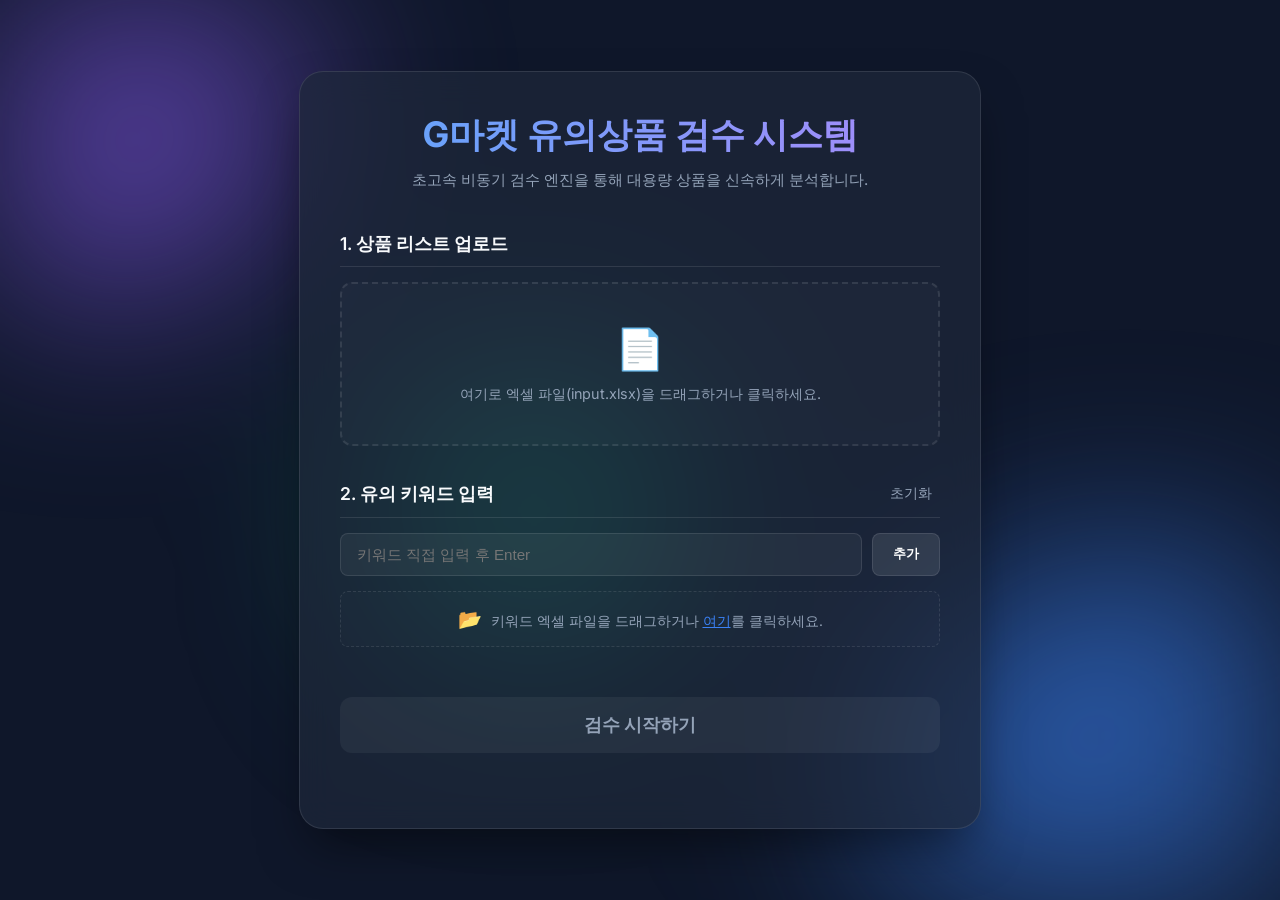
<file: static/index.html>
<!DOCTYPE html>
<html lang="ko">
<head>
    <meta charset="UTF-8">
    <meta name="viewport" content="width=device-width, initial-scale=1.0">
    <title>G마켓 유의상품 검수 시스템</title>
    <link href="https://fonts.googleapis.com/css2?family=Inter:wght@300;400;600;700&display=swap" rel="stylesheet">
    <link rel="stylesheet" href="style.css">
</head>
<body>
    <div class="background-blobs">
        <div class="blob blob-1"></div>
        <div class="blob blob-2"></div>
        <div class="blob blob-3"></div>
    </div>

    <main class="glass-container">
        <header>
            <h1>G마켓 유의상품 검수 시스템</h1>
            <p>초고속 비동기 검수 엔진을 통해 대용량 상품을 신속하게 분석합니다.</p>
        </header>

        <section class="upload-section">
            <h2>1. 상품 리스트 업로드</h2>
            <div class="file-drop-area" id="file-drop-area">
                <span class="file-icon">📄</span>
                <span class="file-msg">여기로 엑셀 파일(input.xlsx)을 드래그하거나 클릭하세요.</span>
                <input type="file" id="excel-file" accept=".xlsx" class="file-input">
            </div>
            <div id="file-info" class="hidden">선택된 파일: <span id="file-name"></span></div>
        </section>

        <section class="keywords-section">
            <div class="section-header">
                <h2>2. 유의 키워드 입력</h2>
                <button id="reset-keyword-btn" class="text-btn">초기화</button>
            </div>
            <div class="keyword-input-container">
                <input type="text" id="keyword-input" placeholder="키워드 직접 입력 후 Enter">
                <button id="add-keyword-btn">추가</button>
            </div>
            
            <!-- 키워드 파일 드래그 앤 드롭 영역 추가 -->
            <div class="keyword-drop-area" id="keyword-drop-area">
                <span class="file-icon-small">📂</span>
                <span class="file-msg-small">키워드 엑셀 파일을 드래그하거나 <label for="keyword-excel-file" class="link-label">여기</label>를 클릭하세요.</span>
                <input type="file" id="keyword-excel-file" accept=".xlsx" class="hidden">
            </div>

            <div class="keyword-tags-container">
                <div class="keyword-tags" id="keyword-tags">
                    <!-- 키워드 태그 동적 생성 -->
                </div>
            </div>
        </section>

        <section class="action-section">
            <button id="start-btn" class="primary-btn" disabled>검수 시작하기</button>
        </section>

        <section id="results-section" class="results-section hidden">
            <h2>3. 검수 결과 요약</h2>
            <div class="summary-container">
                <div class="summary-card total">
                    <h3>총 검수 건수</h3>
                    <p id="summary-total">0</p>
                </div>
                <div class="summary-card warning">
                    <h3>🚨 유의 상품</h3>
                    <p id="summary-warning">0</p>
                </div>
                <div class="summary-card ok">
                    <h3>✅ 정상 상품</h3>
                    <p id="summary-ok">0</p>
                </div>
            </div>
            <button id="download-btn" class="primary-btn download-btn">엑셀 파일 다운로드</button>
        </section>

        <div id="loading-overlay" class="hidden glass-overlay">
            <div class="spinner"></div>
            <p style="color: white; font-weight: 600;">AI가 꼼꼼하게 검수하고 있습니다...</p>
            <p style="color: #cbd5e1; font-size: 0.9rem; margin-top: 10px;">데이터 양에 따라 수십 초가 소요될 수 있습니다.<br>절대 창을 닫지 마세요!</p>
        </div>
    </main>

    <script src="script.js"></script>
</body>
</html>
</file>
<file: static/style.css>
:root {
    --bg-color: #0f172a;
    --glass-bg: rgba(30, 41, 59, 0.7);
    --glass-border: rgba(255, 255, 255, 0.1);
    --text-primary: #f8fafc;
    --text-secondary: #94a3b8;
    --accent-primary: #3b82f6;
    --accent-hover: #60a5fa;
    --blob-1: #8b5cf6;
    --blob-2: #3b82f6;
    --blob-3: #10b981;
}

body {
    margin: 0;
    padding: 0;
    font-family: 'Inter', sans-serif;
    background-color: var(--bg-color);
    color: var(--text-primary);
    min-height: 100vh;
    display: flex;
    justify-content: center;
    align-items: center;
    overflow-x: hidden;
}

/* Background Blobs for modern aesthetic */
.background-blobs {
    position: fixed;
    top: 0; left: 0; width: 100vw; height: 100vh;
    overflow: hidden;
    z-index: -1;
    filter: blur(100px);
}

.blob {
    position: absolute;
    border-radius: 50%;
    opacity: 0.6;
    animation: float 20s infinite alternate ease-in-out;
}

.blob-1 { width: 400px; height: 400px; background: var(--blob-1); top: -100px; left: -100px; }
.blob-2 { width: 500px; height: 500px; background: var(--blob-2); bottom: -150px; right: -100px; animation-delay: -5s; }
.blob-3 { width: 300px; height: 300px; background: var(--blob-3); top: 40%; left: 30%; animation-delay: -10s; }

@keyframes float {
    0% { transform: translate(0, 0) rotate(0deg); }
    100% { transform: translate(50px, 50px) rotate(180deg); }
}

/* Glassmorphism Container */
.glass-container {
    background: var(--glass-bg);
    backdrop-filter: blur(16px);
    -webkit-backdrop-filter: blur(16px);
    border: 1px solid var(--glass-border);
    border-radius: 24px;
    padding: 40px;
    width: 100%;
    max-width: 600px;
    box-shadow: 0 25px 50px -12px rgba(0, 0, 0, 0.5);
    z-index: 1;
    position: relative;
    overflow: hidden;
}

header { text-align: center; margin-bottom: 40px; }
h1 { font-size: 2.2rem; font-weight: 700; margin: 0 0 10px 0; background: linear-gradient(to right, #60a5fa, #a78bfa); -webkit-background-clip: text; -webkit-text-fill-color: transparent; }
p { color: var(--text-secondary); margin: 0; font-size: 0.95rem; line-height: 1.5; }
h2 { font-size: 1.1rem; font-weight: 600; margin: 0 0 15px 0; border-bottom: 1px solid var(--glass-border); padding-bottom: 10px;}

section { margin-bottom: 35px; }

/* File Drop Area */
.file-drop-area {
    position: relative;
    border: 2px dashed var(--glass-border);
    border-radius: 12px;
    padding: 40px 20px;
    text-align: center;
    transition: all 0.3s ease;
    cursor: pointer;
    background: rgba(255, 255, 255, 0.02);
}

.file-drop-area:hover, .file-drop-area.dragover {
    border-color: var(--accent-primary);
    background: rgba(59, 130, 246, 0.05);
}

.file-input { position: absolute; left: 0; top: 0; height: 100%; width: 100%; opacity: 0; cursor: pointer; }
.file-icon { font-size: 2.5rem; display: block; margin-bottom: 10px; transition: transform 0.3s ease; }
.file-drop-area:hover .file-icon { transform: translateY(-5px); }
.file-msg { color: var(--text-secondary); font-size: 0.9rem; pointer-events: none; }

#file-info { margin-top: 15px; font-size: 0.95rem; color: #a78bfa; font-weight: 600; text-align: center; }
.hidden { display: none !important; }

/* Keywords */
.section-header { display: flex; justify-content: space-between; align-items: center; margin-bottom: 15px; border-bottom: 1px solid var(--glass-border); padding-bottom: 10px; }
.section-header h2 { margin: 0; border: none; padding: 0; }

.text-btn {
    background: none;
    border: none;
    color: var(--text-secondary);
    font-size: 0.85rem;
    cursor: pointer;
    padding: 4px 8px;
    border-radius: 4px;
    transition: all 0.2s ease;
}
.text-btn:hover { color: #fca5a5; background: rgba(252, 165, 165, 0.1); }

.keyword-input-container { display: flex; gap: 10px; margin-bottom: 15px; }

/* Keyword Drop Area */
.keyword-drop-area {
    border: 1px dashed var(--glass-border);
    border-radius: 8px;
    padding: 15px;
    text-align: center;
    margin-bottom: 15px;
    background: rgba(255, 255, 255, 0.01);
    transition: all 0.3s ease;
}
.keyword-drop-area.dragover { border-color: var(--accent-primary); background: rgba(59, 130, 246, 0.05); }
.file-icon-small { font-size: 1.2rem; margin-right: 5px; }
.file-msg-small { font-size: 0.85rem; color: var(--text-secondary); }
.link-label { color: var(--accent-primary); cursor: pointer; text-decoration: underline; }

.keyword-tags-container {
    max-height: 150px;
    overflow-y: auto;
    padding-right: 5px;
}
/* Scrollbar styling */
.keyword-tags-container::-webkit-scrollbar { width: 6px; }
.keyword-tags-container::-webkit-scrollbar-track { background: rgba(255, 255, 255, 0.02); }
.keyword-tags-container::-webkit-scrollbar-thumb { background: rgba(255, 255, 255, 0.1); border-radius: 3px; }
.keyword-tags-container::-webkit-scrollbar-thumb:hover { background: rgba(255, 255, 255, 0.2); }

#keyword-input {
    flex: 1;
    background: rgba(255, 255, 255, 0.05);
    border: 1px solid var(--glass-border);
    border-radius: 8px;
    padding: 12px 16px;
    color: white;
    font-size: 0.95rem;
    transition: border-color 0.3s ease, background 0.3s ease;
}
#keyword-input:focus { outline: none; border-color: var(--accent-primary); background: rgba(255, 255, 255, 0.08); }
#add-keyword-btn {
    background: rgba(255, 255, 255, 0.1);
    border: 1px solid var(--glass-border);
    color: white;
    padding: 0 20px;
    border-radius: 8px;
    cursor: pointer;
    font-weight: 600;
    transition: all 0.3s ease;
}
#add-keyword-btn:hover { background: rgba(255, 255, 255, 0.15); transform: translateY(-1px); }

.keyword-tags { display: flex; flex-wrap: wrap; gap: 8px; }
.tag {
    background: rgba(59, 130, 246, 0.2);
    border: 1px solid rgba(59, 130, 246, 0.4);
    color: #93c5fd;
    padding: 6px 12px;
    border-radius: 20px;
    font-size: 0.85rem;
    display: flex;
    align-items: center;
    gap: 8px;
    animation: fadeIn 0.3s ease;
    transition: background 0.2s ease;
}
.tag:hover { background: rgba(59, 130, 246, 0.3); }
.tag-close { cursor: pointer; color: #60a5fa; font-weight: bold; padding: 0 4px; border-radius: 50%; }
.tag-close:hover { color: #fff; background: rgba(255,255,255,0.1); }

@keyframes fadeIn { from { opacity: 0; transform: translateY(5px); } to { opacity: 1; transform: translateY(0); } }

/* Button */
.primary-btn {
    width: 100%;
    background: linear-gradient(135deg, #3b82f6, #8b5cf6);
    color: white;
    border: none;
    padding: 16px;
    border-radius: 12px;
    font-size: 1.1rem;
    font-weight: 600;
    cursor: pointer;
    transition: transform 0.2s ease, box-shadow 0.2s ease, opacity 0.2s ease;
    box-shadow: 0 4px 15px rgba(59, 130, 246, 0.4);
}
.primary-btn:hover:not(:disabled) {
    transform: translateY(-2px);
    box-shadow: 0 8px 25px rgba(59, 130, 246, 0.6);
}
.primary-btn:disabled { 
    background: rgba(255, 255, 255, 0.05); 
    color: var(--text-secondary); 
    box-shadow: none; 
    cursor: not-allowed; 
}

/* Loading Overlay */
.glass-overlay {
    position: absolute; top: 0; left: 0; width: 100%; height: 100%;
    background: rgba(15, 23, 42, 0.85);
    backdrop-filter: blur(8px);
    display: flex;
    flex-direction: column;
    justify-content: center;
    align-items: center;
    z-index: 10;
    text-align: center;
    animation: fadeIn 0.3s ease;
}
.spinner {
    width: 60px; height: 60px;
    border: 4px solid rgba(255, 255, 255, 0.1);
    border-top-color: var(--accent-primary);
    border-radius: 50%;
    animation: spin 1s cubic-bezier(0.68, -0.55, 0.265, 1.55) infinite;
    margin-bottom: 25px;
}
@keyframes spin { to { transform: rotate(360deg); } }

/* Summary Cards */
.results-section {
    margin-top: 20px;
    animation: fadeIn 0.5s ease;
}

.summary-container {
    display: flex;
    gap: 15px;
    margin-bottom: 25px;
}

.summary-card {
    flex: 1;
    background: rgba(0, 0, 0, 0.2);
    border: 1px solid var(--glass-border);
    border-radius: 12px;
    padding: 20px;
    text-align: center;
    transition: transform 0.3s ease;
}

.summary-card:hover {
    transform: translateY(-5px);
}

.summary-card h3 {
    margin: 0 0 10px 0;
    font-size: 1rem;
    color: var(--text-secondary);
}

.summary-card p {
    margin: 0;
    font-size: 2rem;
    font-weight: 700;
}

.summary-card.total p {
    color: #93c5fd;
}

.summary-card.warning p {
    color: #fca5a5;
}

.summary-card.ok p {
    color: #6ee7b7;
}

.download-btn {
    background: linear-gradient(135deg, #10b981, #059669);
    box-shadow: 0 4px 15px rgba(16, 185, 129, 0.4);
}
.download-btn:hover {
    box-shadow: 0 8px 25px rgba(16, 185, 129, 0.6);
}
</file>
